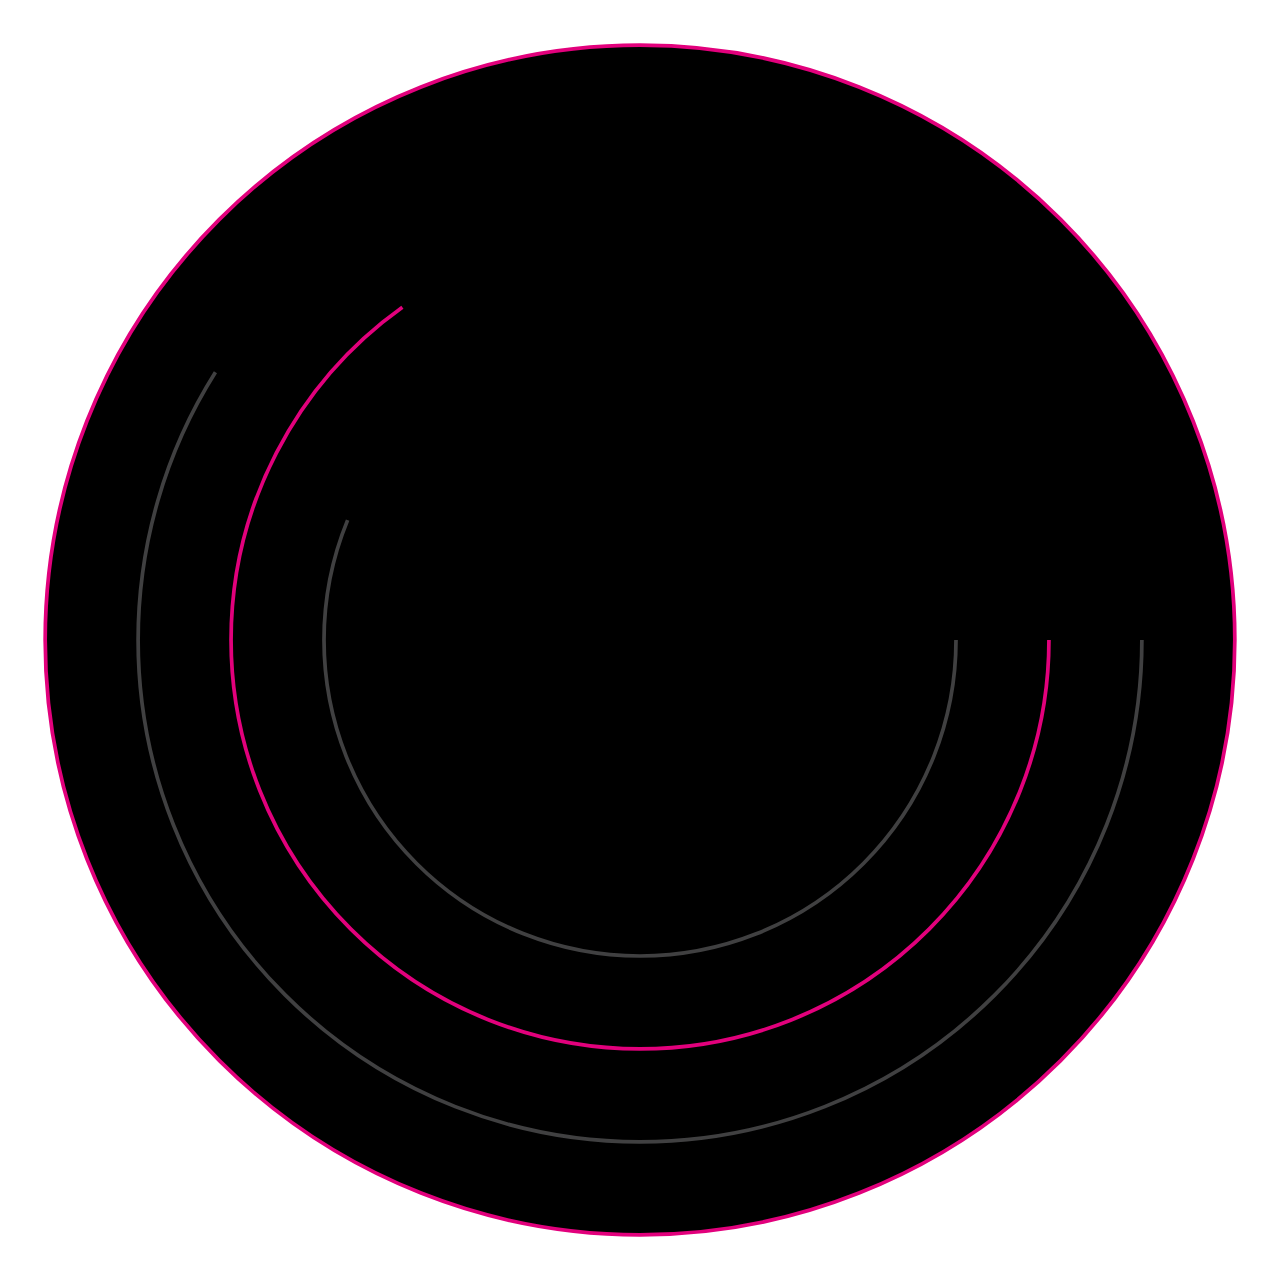
<file: main.html>
<!DOCTYPE html>
<html lang="en">
<head>
    <meta charset="UTF-8">
    <meta name="viewport" content="width=device-width, initial-scale=1.0">
    <title>Document</title>
</head>
<style>
    ircle:nth-of-type(1) {
  stroke-dasharray: 550; 
}
circle:nth-of-type(2) {
  stroke-dasharray: 500; 
}
circle:nth-of-type(3) {
  stroke-dasharray: 450;}
circle:nth-of-type(4) {
  stroke-dasharray: 300; 
}
@keyframes preloader {
  50% {
  transform: rotate(360deg);
  } 
}
@for $i from 1 through 4 {
  &:nth-of-type(#{$i}) {
  animation-delay: #{$i * 0.15}s;
} }

</style>
<body>
    <svg class="loader" xmlns="http://www.w3.org/2000/svg" viewBox="0 0 340 340">
        <circle cx="170" cy="170" r="160" stroke="#E2007C"/>
        <circle cx="170" cy="170" r="135" stroke="#404041"/>
        <circle cx="170" cy="170" r="110" stroke="#E2007C"/>
        <circle cx="170" cy="170" r="85" stroke="#404041"/>
      </svg>
    
</body>
</html>
</file>
